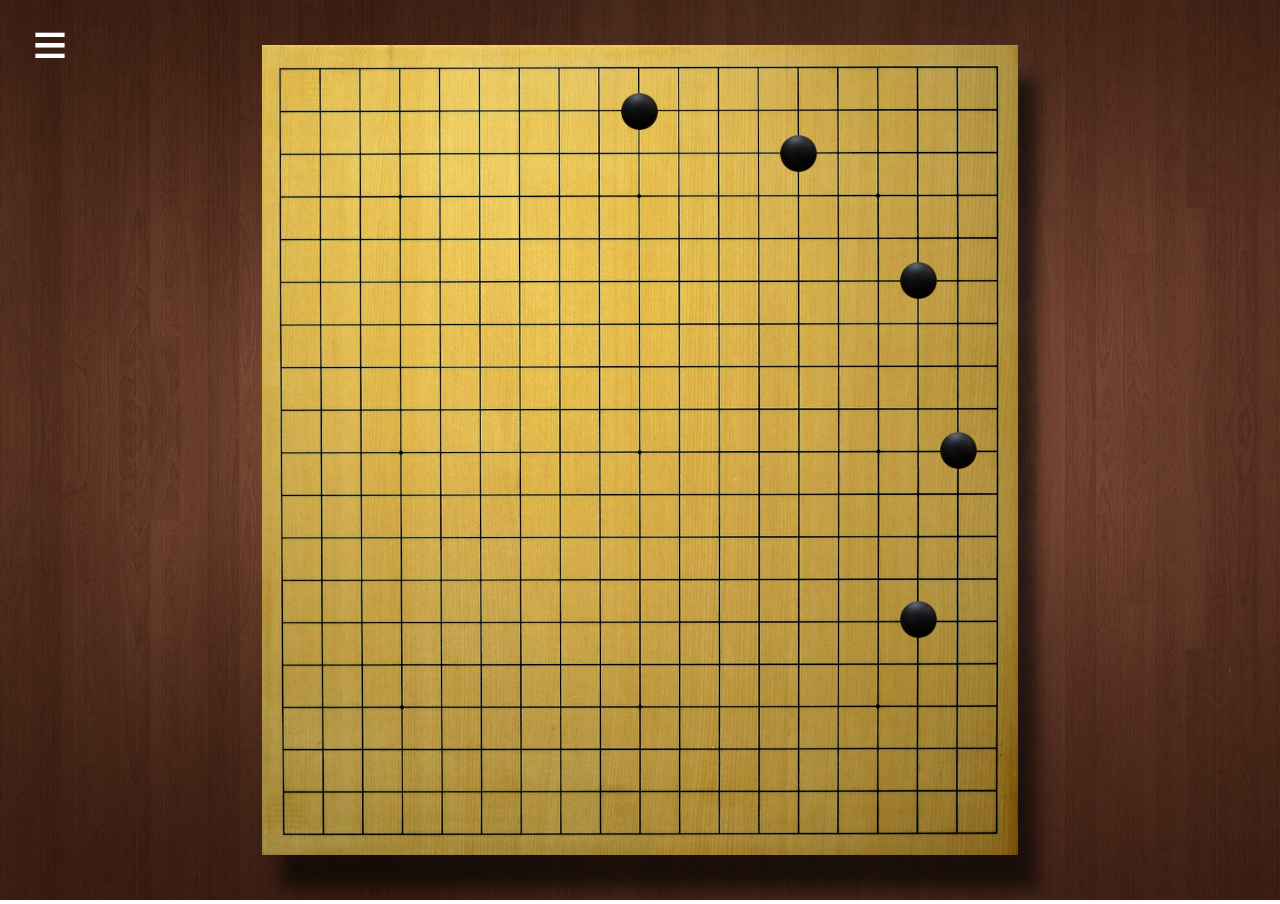
<file: trunk/index.html>
<!DOCTYPE html>
<html>
    <head>
        <title>Go Clock</title>
        <meta charset="utf-8">
        <link rel="stylesheet" href="my-clock.css">
        <link href='http://fonts.googleapis.com/css?family=Raleway:400,300,600' rel='stylesheet' type='text/css'>
        <script src="jquery-1.11.1.js"></script>
        <script src="slidebars.js"></script>
        <script src="go-clock.js"></script>
        <script src="my-clock.js"></script>
        <meta name="apple-mobile-web-app-capable" content="yes">
        <meta name="apple-mobile-web-app-status-bar-style" content="black">
        <meta name = "viewport" content = "width=device-width, initial-scale=1.0, minimum-scale=1.0, maximum-scale=1.0, user-scalable = no, minimal-ui">
        <link rel="shortcut icon" href="images/white_stone1.png" type="image/x-icon" />
        <link rel="stylesheet" href="slidebars.css">
    </head>
    <body>
        <link rel="apple-touch-icon" href="touch-icon.png">
        <div id="about_box">
            <p style="font-weight: bold; font-size: larger; text-align: center">About</p>
            <p>The Go Clock is a virtual Goban where the stones are used to tell you the time, saving you from the effort of
                setting up and continually updating your own Go board.</p>
            <p>Use the menu in the top left to configure it, or just tap the board to change the clock type.</p>
            <p><span style="font-weight: bold;">Tip of the day:</span> <span id="tip_of_the_day"></span></p>
            <p style="font-size: small">&copy; Broken Symmetry/Scott Griffiths, and released as open source under the MIT licence.
                See <a href="http://code.google.com/p/go-clock/">Google code</a> for more information.</p>
        </div>
        <div id="sb-site">
            <div id="menu" class="sb-toggle-left">
                ≡
            </div>
            <div id="goban">
                <div>
                    <canvas width=820 height=850 id="goCanvas"></canvas>
                </div>
            </div>
        </div>
        <div id="sidebar" class="sb-slidebar sb-left sb-momentum-scrolling sb-width-custom" data-sb-width="250px"">
            <div id="menu-title">Go Clock</div>
            <nav>
                <ul class="sb-menu">
                    <li><a>Clock face: <span id="clock_face"></span></a></li>
                    <li><a>Background: <span id="change_background"></span></a></li>
                    <li><a>Speed: <span id="stone_speed"></span></a></li>
                    <li class="sb-close"><a id="about">About</a></li>
                </ul>
            </nav>
        </div>

    </body>
</html>
</file>
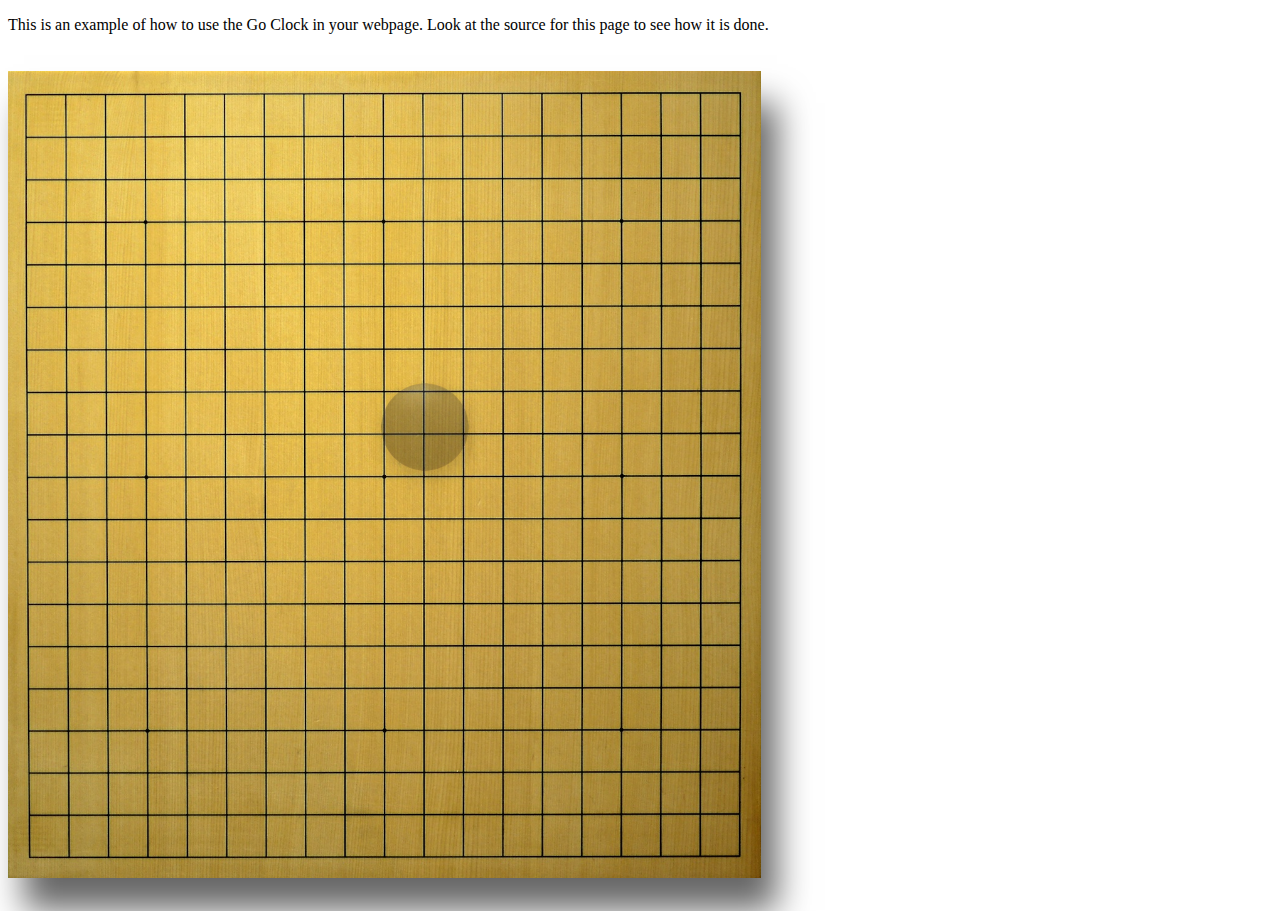
<file: embedded.html>
<!DOCTYPE html>
<html>
<head lang="en">
    <meta charset="UTF-8">
    <title>Go Clock example</title>
    <script src="jquery-1.11.1.js"></script>
    <script src="go-clock.js"></script>
</head>
<body>
<p>This is an example of how to use the Go Clock in your webpage. Look at the source for this page to see how it is done.</p>
<div id="goban">
    <div>
        <canvas width=820 height=850 id="goCanvas"></canvas>
    </div>
    <script>
        // Load in a background image for the clock
        var background = new Image();
        background.src = 'images/wood2.jpg';
        $(window).load(function() {
            // Create the Go Clock object with the canvas and background
            var goClock = new GoClock(document.getElementById('goCanvas'), background);
            // Set the type of clock you want
            // 0 -> Simple clock with hour and minute hands
            // 1 -> Hour marker with text for minutes and seconds
            // 2 -> Text for hours and minutes
            // 3 -> Text for hours and minutes with second hand
            // 4 -> Countdown mode!
            goClock.view = 0;
            // Draw the clock. Typically the width and height will be the same as your canvas.
            goClock.draw(820, 850);
            // Now set some timers. The update function is how often the time is updated. Once a second should be enough.
            // If you don't provide any parameters it will use the current time, otherwise call it with
            // seconds, minutes, hours, days (not all are used for all views).
            setInterval(function () {
//                goClock.update(12, 34, 45, 678)
                goClock.update()
            }, 1000);
            // The transform function is how often the clock is refreshed. 20 ms gives smooth animation.
            setInterval(function () {
                goClock.transform()
            }, 20);
            goClock.speed = 3;
        });
    </script>
</div>
</body>
</html>
</file>
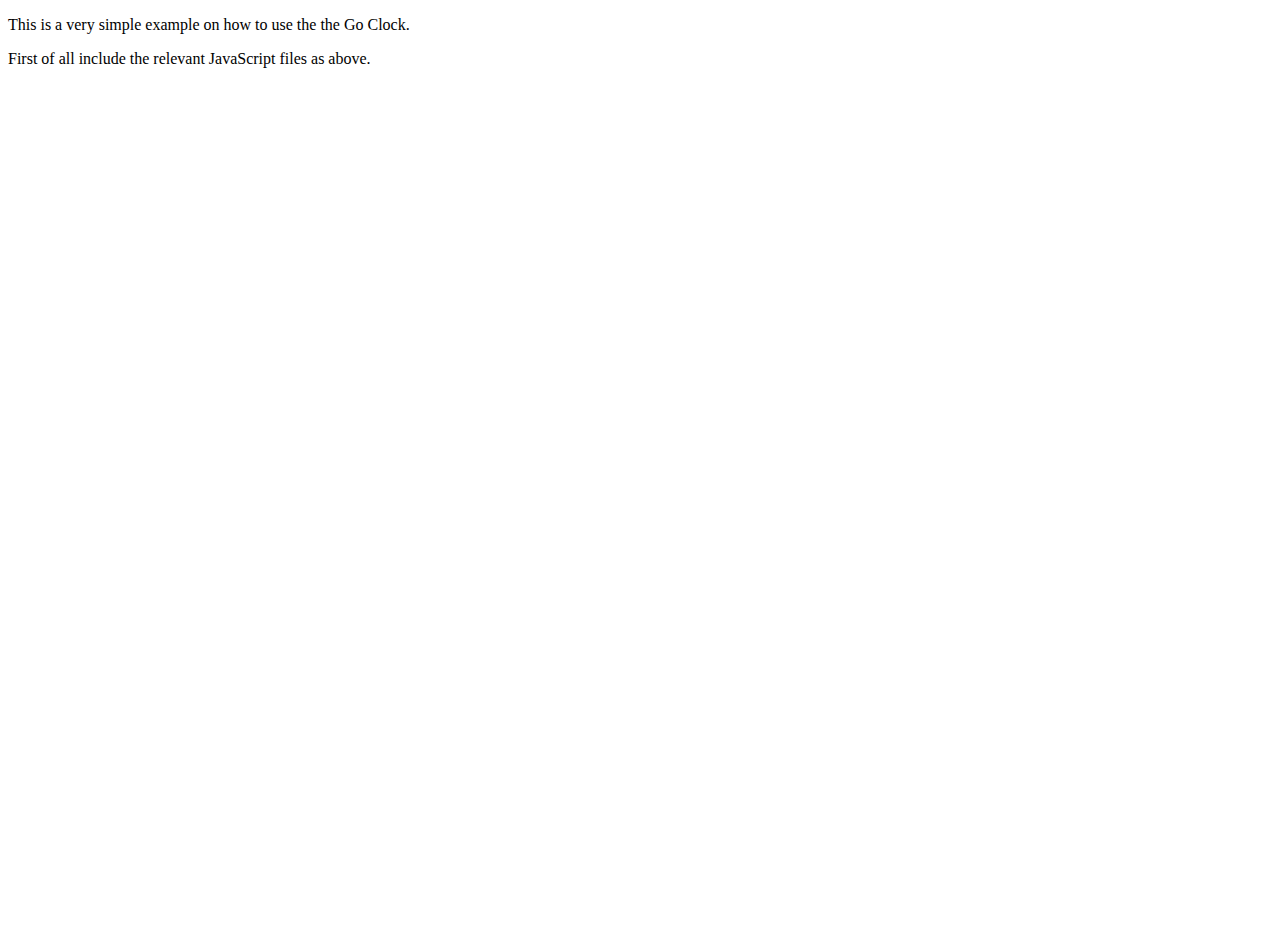
<file: simple-example.html>
<!DOCTYPE html>
<html>
<head lang="en">
    <meta charset="UTF-8">
    <script src="http://go-clock.googlecode.com/svn/trunk/jquery-1.11.1.js"></script>
    <script src="go-clock.js"></script>
    <title>Go Clock Example</title>
</head>
<body>
<p>This is a very simple example on how to use the the Go Clock.</p>
<p>First of all include the relevant JavaScript files as above.</p>
<div>
    <canvas width=820 height=850 id="goCanvas"></canvas>
</div>
<script>
    var goClock = new GoClock(document.getElementById('goCanvas'), 'http://go-clock.googlecode.com/svn/trunk/wood2.jpg');
    goClock.update();
    goClock.setup = true;
    setInterval(function() {goClock.update()}, 1000);
    setInterval(function() {goClock.transform()}, 20);
    setInterval(function() {goClock.})
</script>

</body>
</html>
</file>
<file: trunk/my-clock.css>
body {
    background-color: white;
}

html, body {
    width:  100%;
    height: 100%;
    margin: 0px;
    overflow: hidden;
    font-family: 'Raleway', sans-serif;
}

#goban img {
    max-height: 100%;
    max-width: 100%;
    display: block;
    margin-left: auto;
    margin-right: auto;
}

#about_box {
    z-index: 3;
    display: none;
    width: 90%;
    position: absolute;
    left: 0%;
    margin-left: 3%;
    top: 5%;
    font-size: large;
    background-color: white;
    border: 2px solid black;
    padding: 2%;
}

#menu {
    display: none;
    font-family: 'Arial';
    position: absolute;
    top: 10px;
    left: 10px;
    width: 80px;
    height: 80px;
    cursor: pointer;
    text-align: center;
    font-size: 60px;
    z-index: 2;
    color: white;
}

#sidebar {
    background-color: rgb(51, 85, 105);
}

#sidebar img {
    margin-left: auto;
    margin-right: auto;
    padding-bottom: 30px;
}

.sb-menu {
	padding: 0;
	margin: 0;
	list-style-type: none;
}

.sb-menu li {
	width: 100%;
	padding: 0;
	margin: 0;
	border-top: 1px solid rgba(255, 255, 255, 0.1);
	border-bottom: 1px solid rgba(0, 0, 0, 0.1);
}

.sb-menu > li:first-child {
	border-top: none;
}

.sb-menu > li:last-child {
	border-bottom: none;
}

.sb-menu li a {
	width: 100%; /* Makes links full width. */
	display: inline-block;
	padding: 1em; /* Creates an even padding the same size as your font. */
	color: #f2f2f2;
    cursor: pointer;
}

.sb-menu li a:hover {
    text-decoration: none;
    background-color: rgba(255, 255, 255, 0.1);
}

#menu-title {
    padding: 20px;
    text-align: center;
    font-size: 40px;
    color: rgb(51, 85, 105);
    background-color: white;
}

#clock_face, #stone_speed, #change_background{
    color: rgb(247, 255, 201);
}
</file>
<file: trunk/slidebars.css>
/* -----------------------------------
 * Slidebars
 * Version 0.10.2
 * http://plugins.adchsm.me/slidebars/
 *
 * Written by Adam Smith
 * http://www.adchsm.me/
 *
 * Released under MIT License
 * http://plugins.adchsm.me/slidebars/license.txt
 *
 * -------------------
 * Slidebars CSS Index
 *
 * 001 - Box Model, Html & Body
 * 002 - Site
 * 003 - Slidebars
 * 004 - Animation
 * 005 - Helper Classes
 *
 * ----------------------------
 * 001 - Box Model, Html & Body
 */

html, body, #sb-site, .sb-site-container, .sb-slidebar {
	/* Set box model to prevent any user added margins or paddings from altering the widths or heights. */
	margin: 0;
	padding: 0;
	-webkit-box-sizing: border-box;
	   -moz-box-sizing: border-box;
	        box-sizing: border-box;
}

html, body {
	width: 100%;
	overflow-x: hidden; /* Stops horizontal scrolling. */
}

html {
	height: 100%; /* Site is as tall as device. */
}

body {
	min-height: 100%;
	height: auto;
	position: relative; /* Required for static Slidebars to function properly. */
}

/* Site scroll locking - prevent site from scrolling when a Slidebar is open, except when static Slidebars are only available. */
html.sb-scroll-lock.sb-active:not(.sb-static) {
	overflow: hidden;
}

/* ----------
 * 002 - Site
 */

#sb-site, .sb-site-container {
	/* You may now use class .sb-site-container instead of #sb-site and use your own id. However please make sure you don't set any of the following styles any differently on your id. */
	width: 100%;
	position: relative;
	z-index: 1; /* Site sits above Slidebars */
	background-color: #ffffff; /* Default background colour, overwrite this with your own css. I suggest moving your html or body background styling here. Making this transparent will allow the Slidebars beneath to be visible. */
}

/* ---------------
 * 003 - Slidebars
 */

.sb-slidebar {
	height: 100%;
	overflow-y: auto; /* Enable vertical scrolling on Slidebars when needed. */
	position: fixed;
	top: 0;
	z-index: 0; /* Slidebars sit behind sb-site. */
	display: none; /* Initially hide the Slidebars. Changed from visibility to display to allow -webkit-overflow-scrolling. */
	background-color: #222222; /* Default Slidebars background colour, overwrite this with your own css. */
	-webkit-transform: translate(0px); /* Fixes issues with translated and z-indexed elements on iOS 7. */
}

.sb-left {
	left: 0; /* Set Slidebar to the left. */
}

.sb-right {
	right: 0; /* Set Slidebar to the right. */
}

html.sb-static .sb-slidebar,
.sb-slidebar.sb-static {
	position: absolute; /* Makes Slidebars scroll naturally with the site, and unfixes them for Android Browser < 3 and iOS < 5. */
}

.sb-slidebar.sb-active {
	display: block; /* Makes Slidebars visibile when open. Changed from visibility to display to allow -webkit-overflow-scrolling. */
}

.sb-style-overlay {
	z-index: 9999; /* Set z-index high to ensure it overlays any other site elements. */
}

.sb-momentum-scrolling {
	-webkit-overflow-scrolling: touch; /* Adds native momentum scrolling for iOS & Android devices. */
}

/* Slidebar widths for browsers/devices that don't support media queries. */
	.sb-slidebar {
		width: 30%;
	}
	
	.sb-width-thin {
		width: 15%;
	}
	
	.sb-width-wide {
		width: 45%;
	}

@media (max-width: 480px) { /* Slidebar widths on extra small screens. */
	.sb-slidebar {
		width: 70%;
	}
	
	.sb-width-thin {
		width: 55%;
	}
	
	.sb-width-wide {
		width: 85%;
	}
}

@media (min-width: 481px) { /* Slidebar widths on small screens. */
	.sb-slidebar {
		width: 55%;
	}
	
	.sb-width-thin {
		width: 40%;
	}
	
	.sb-width-wide {
		width: 70%;
	}
}

@media (min-width: 768px) { /* Slidebar widths on medium screens. */
	.sb-slidebar {
		width: 40%;
	}
	
	.sb-width-thin {
		width: 25%;
	}
	
	.sb-width-wide {
		width: 55%;
	}
}

@media (min-width: 992px) { /* Slidebar widths on large screens. */
	.sb-slidebar {
		width: 30%;
	}
	
	.sb-width-thin {
		width: 15%;
	}
	
	.sb-width-wide {
		width: 45%;
	}
}

@media (min-width: 1200px) { /* Slidebar widths on extra large screens. */
	.sb-slidebar {
		width: 20%;
	}
	
	.sb-width-thin {
		width: 5%;
	}
	
	.sb-width-wide {
		width: 35%;
	}
}

/* ---------------
 * 004 - Animation
 */

.sb-slide, #sb-site, .sb-site-container, .sb-slidebar {
	-webkit-transition: -webkit-transform 400ms ease;
	   -moz-transition: -moz-transform 400ms ease;
	     -o-transition: -o-transform 400ms ease;
	        transition: transform 400ms ease;
	-webkit-transition-property: -webkit-transform, left, right; /* Add left/right for Android < 4.4. */
	-webkit-backface-visibility: hidden; /* Prevents flickering. This is non essential, and you may remove it if your having problems with fixed background images in Chrome. */
}

/* --------------------
 * 005 - Helper Classes
 */
 
.sb-hide { 
	display: none; /* Optionally applied to control classes when Slidebars is disabled over a certain width. */
}
</file>
